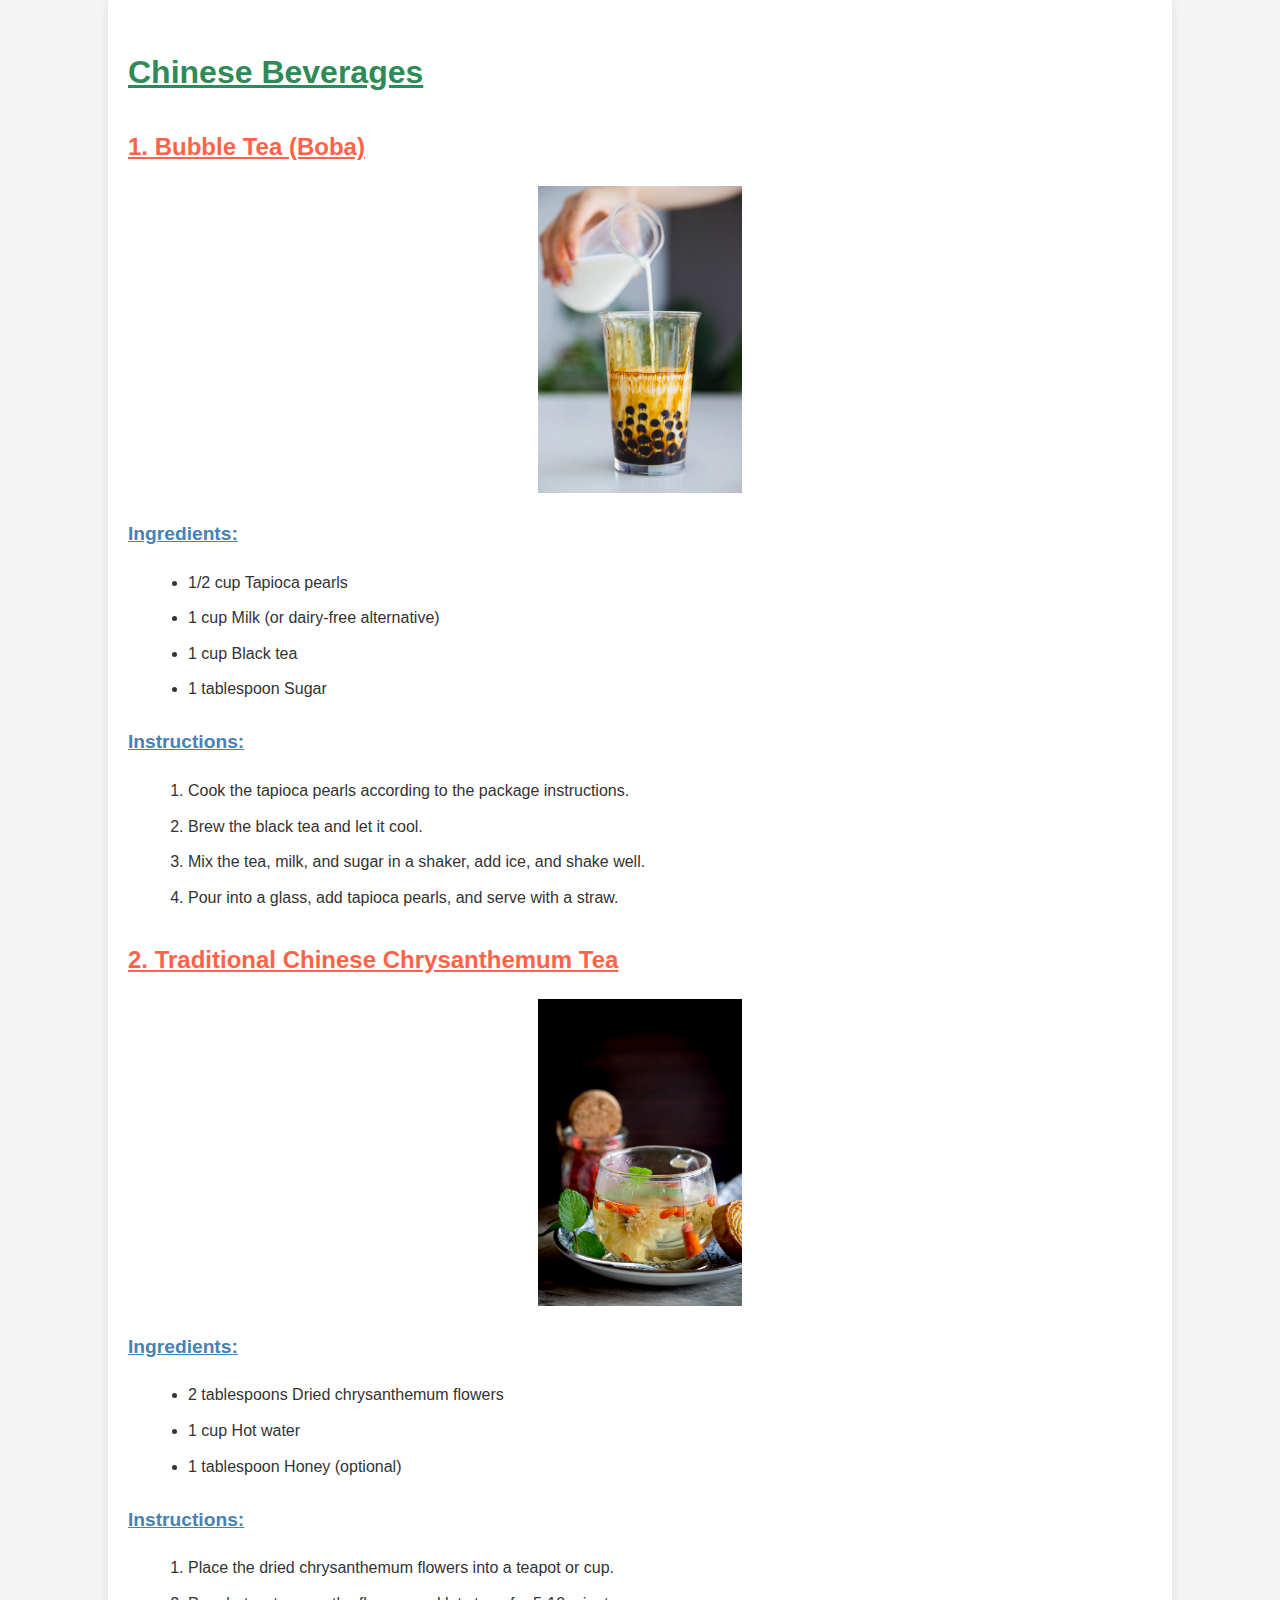
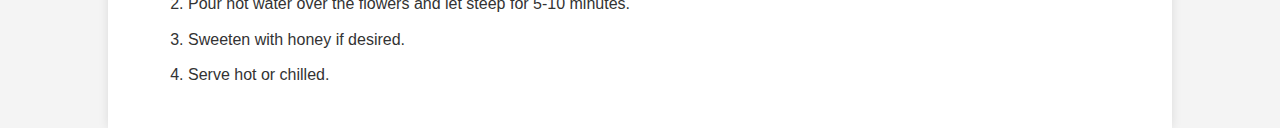
<file: CHINESE/CHINESE/beverages-recipe.html>
<!DOCTYPE html>
<html lang="en">

<head>
    <meta charset="UTF-8">
    <meta name="viewport" content="width=device-width, initial-scale=1.0">
    <title>Beverages - China Sichuan Food</title>
    <link rel="stylesheet" href="styles1.css">
</head>

<body>
    <div class="container">
        <h2>Chinese Beverages</h2>

        <h3>1. Bubble Tea (Boba)</h3>
        <img class="img" src="jui.webp"/>
        <h4>Ingredients:</h4>
        <ul>
            <li>1/2 cup Tapioca pearls</li>
            <li>1 cup Milk (or dairy-free alternative)</li>
            <li>1 cup Black tea</li>
            <li>1 tablespoon Sugar</li>
        </ul>

        <h4>Instructions:</h4>
        <ol>
            <li>Cook the tapioca pearls according to the package instructions.</li>
            <li>Brew the black tea and let it cool.</li>
            <li>Mix the tea, milk, and sugar in a shaker, add ice, and shake well.</li>
            <li>Pour into a glass, add tapioca pearls, and serve with a straw.</li>
        </ol>

        <h3>2. Traditional Chinese Chrysanthemum Tea</h3>
        <img class="img" src="t2.jpg"/>
        <h4>Ingredients:</h4>
        <ul>
            <li>2 tablespoons Dried chrysanthemum flowers</li>
            <li>1 cup Hot water</li>
            <li>1 tablespoon Honey (optional)</li>
        </ul>

        <h4>Instructions:</h4>
        <ol>
            <li>Place the dried chrysanthemum flowers into a teapot or cup.</li>
            <li>Pour hot water over the flowers and let steep for 5-10 minutes.</li>
            <li>Sweeten with honey if desired.</li>
            <li>Serve hot or chilled.</li>
        </ol>
    </div>
</body>

</html>
</file>
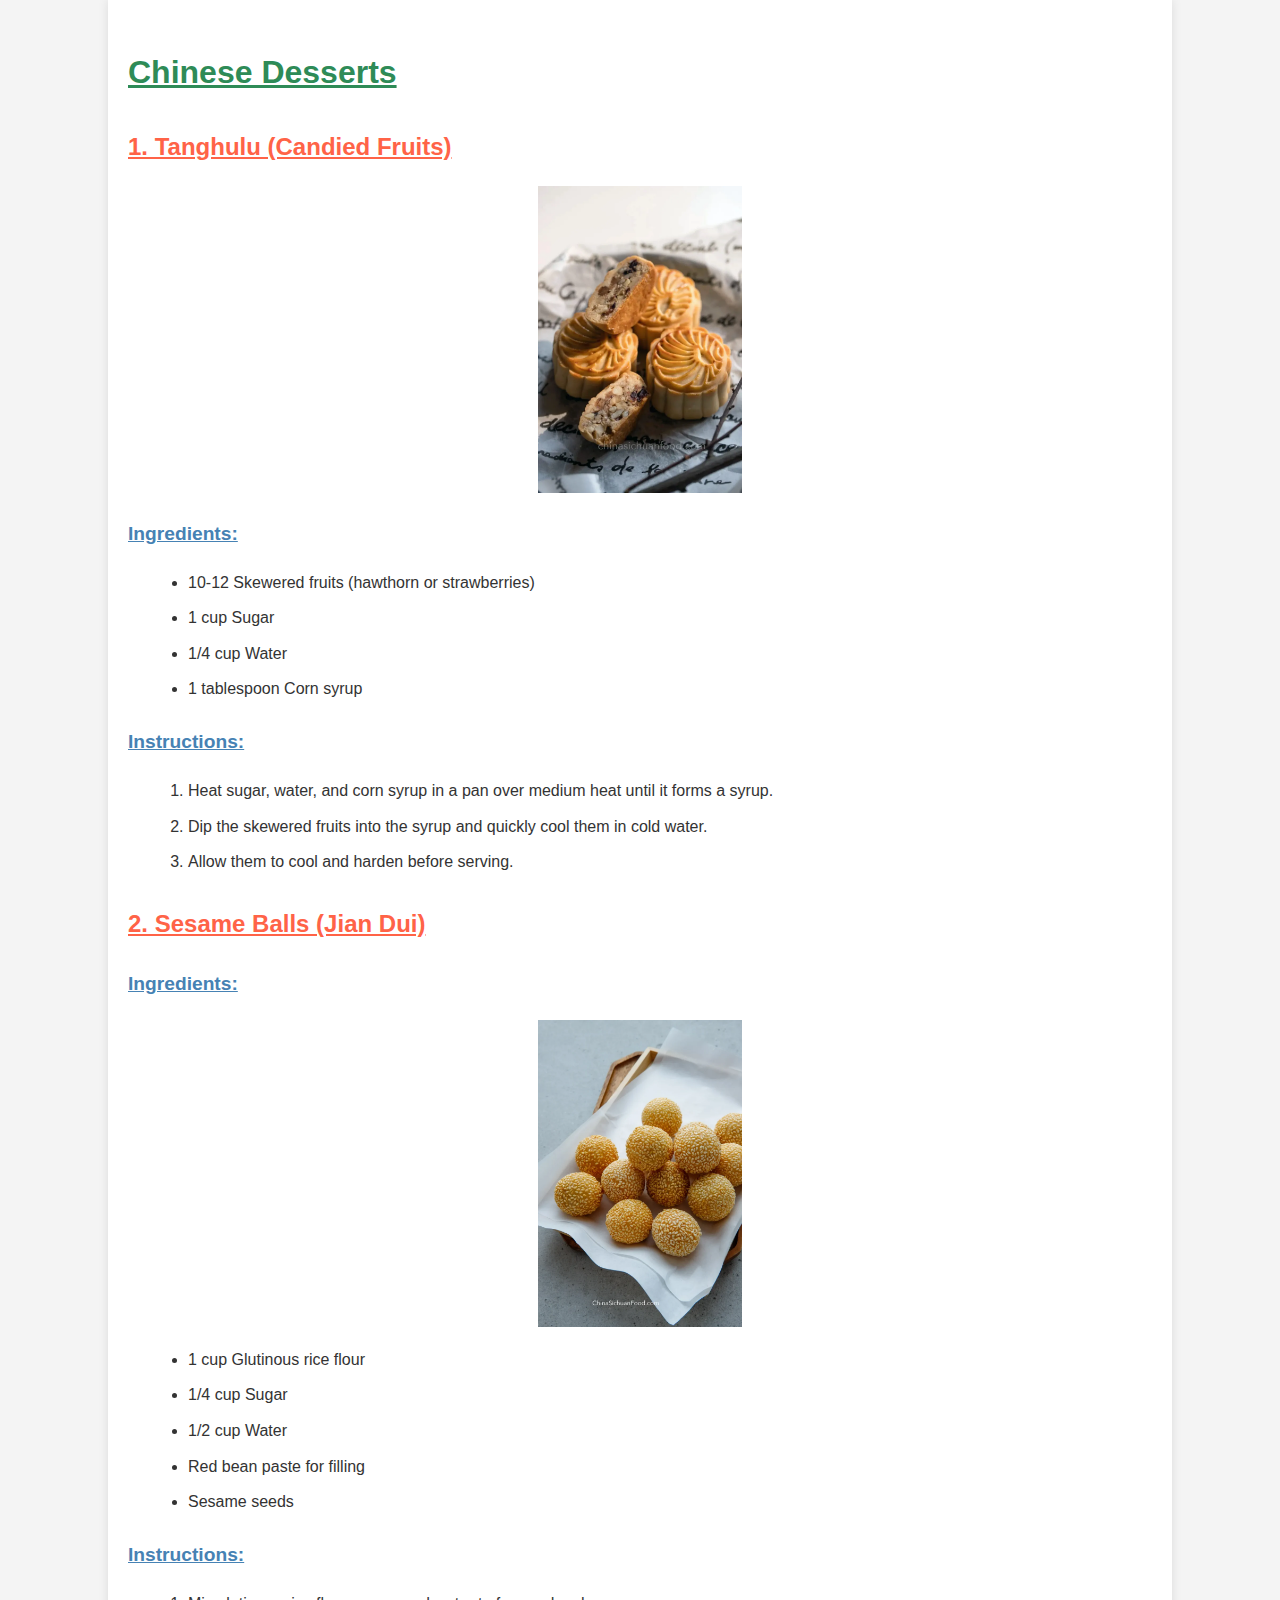
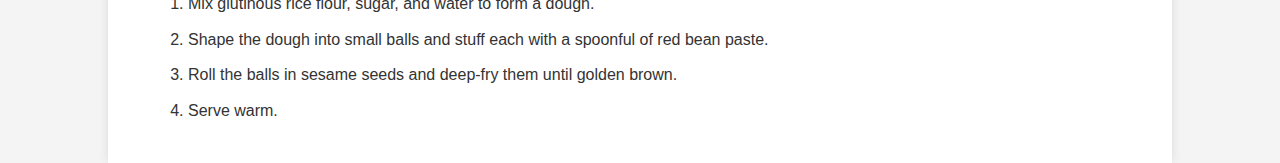
<file: CHINESE/CHINESE/desserts-recipe.html>
<!DOCTYPE html>
<html lang="en">

<head>
    <meta charset="UTF-8">
    <meta name="viewport" content="width=device-width, initial-scale=1.0">
    <title>Desserts - China Sichuan Food</title>
    <link rel="stylesheet" href="styles1.css">
</head>

<body>
    <div class="container">
        <h2>Chinese Desserts</h2>

        <h3>1. Tanghulu (Candied Fruits)</h3>
        <img class="img" src="d1.webp">
        <h4>Ingredients:</h4>
        <ul>
            <li>10-12 Skewered fruits (hawthorn or strawberries)</li>
            <li>1 cup Sugar</li>
            <li>1/4 cup Water</li>
            <li>1 tablespoon Corn syrup</li>
        </ul>

        <h4>Instructions:</h4>
        <ol>
            <li>Heat sugar, water, and corn syrup in a pan over medium heat until it forms a syrup.</li>
            <li>Dip the skewered fruits into the syrup and quickly cool them in cold water.</li>
            <li>Allow them to cool and harden before serving.</li>
        </ol>

        <h3>2. Sesame Balls (Jian Dui)</h3>
        <h4>Ingredients:</h4>
        <img class="img" src="d22.webp">
        <ul>
            <li>1 cup Glutinous rice flour</li>
            <li>1/4 cup Sugar</li>
            <li>1/2 cup Water</li>
            <li>Red bean paste for filling</li>
            <li>Sesame seeds</li>
        </ul>

        <h4>Instructions:</h4>
        <ol>
            <li>Mix glutinous rice flour, sugar, and water to form a dough.</li>
            <li>Shape the dough into small balls and stuff each with a spoonful of red bean paste.</li>
            <li>Roll the balls in sesame seeds and deep-fry them until golden brown.</li>
            <li>Serve warm.</li>
        </ol>
    </div>
</body>

</html>
</file>
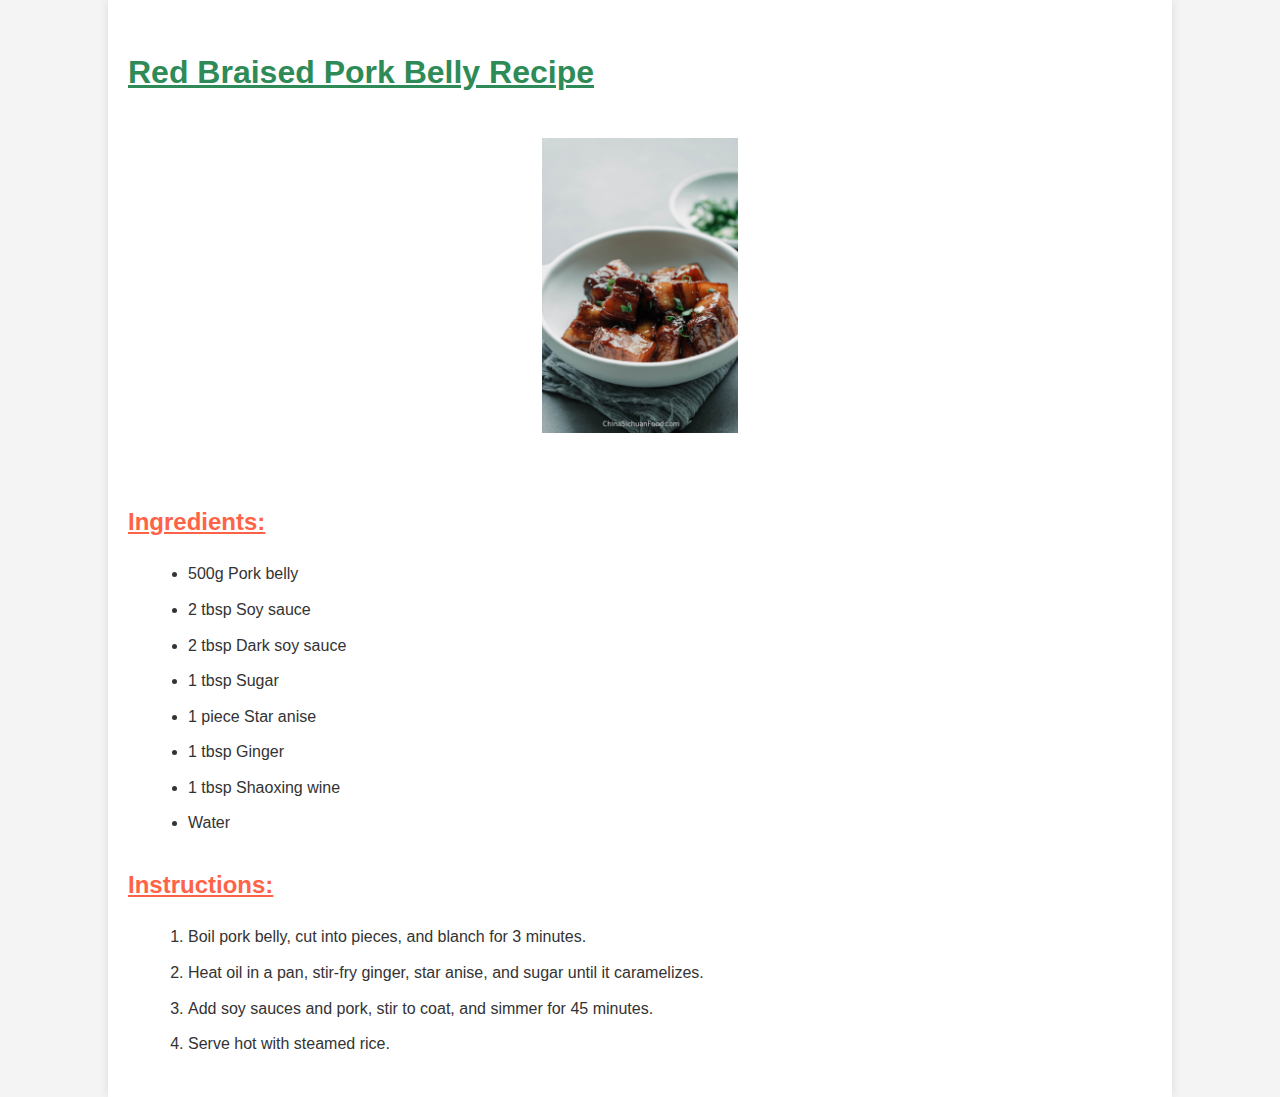
<file: CHINESE/CHINESE/hong-shao-rou-recipe.html>
<!DOCTYPE html>
<html lang="en">

<head>
    <meta charset="UTF-8">
    <meta name="viewport" content="width=device-width, initial-scale=1.0">
    <title>Red Braised Pork Belly Recipe</title>
    <link rel="stylesheet" href="styles1.css">
</head>

<body>
    <div class="container">
        
        <h2>Red Braised Pork Belly Recipe</h2>
        <div class="contain">
            <img class="img" src="hong-shao-rou.jpg" alt="Red Braised Pork Belly">
        </div>
        <h3>Ingredients:</h3>
        <ul>
            <li>500g Pork belly</li>
            <li>2 tbsp Soy sauce</li>
            <li>2 tbsp Dark soy sauce</li>
            <li>1 tbsp Sugar</li>
            <li>1 piece Star anise</li>
            <li>1 tbsp Ginger</li>
            <li>1 tbsp Shaoxing wine</li>
            <li>Water</li>
        </ul>
        <h3>Instructions:</h3>
        <ol>
            <li>Boil pork belly, cut into pieces, and blanch for 3 minutes.</li>
            <li>Heat oil in a pan, stir-fry ginger, star anise, and sugar until it caramelizes.</li>
            <li>Add soy sauces and pork, stir to coat, and simmer for 45 minutes.</li>
            <li>Serve hot with steamed rice.</li>
        </ol>
    </div>
</body>

</html>
</file>
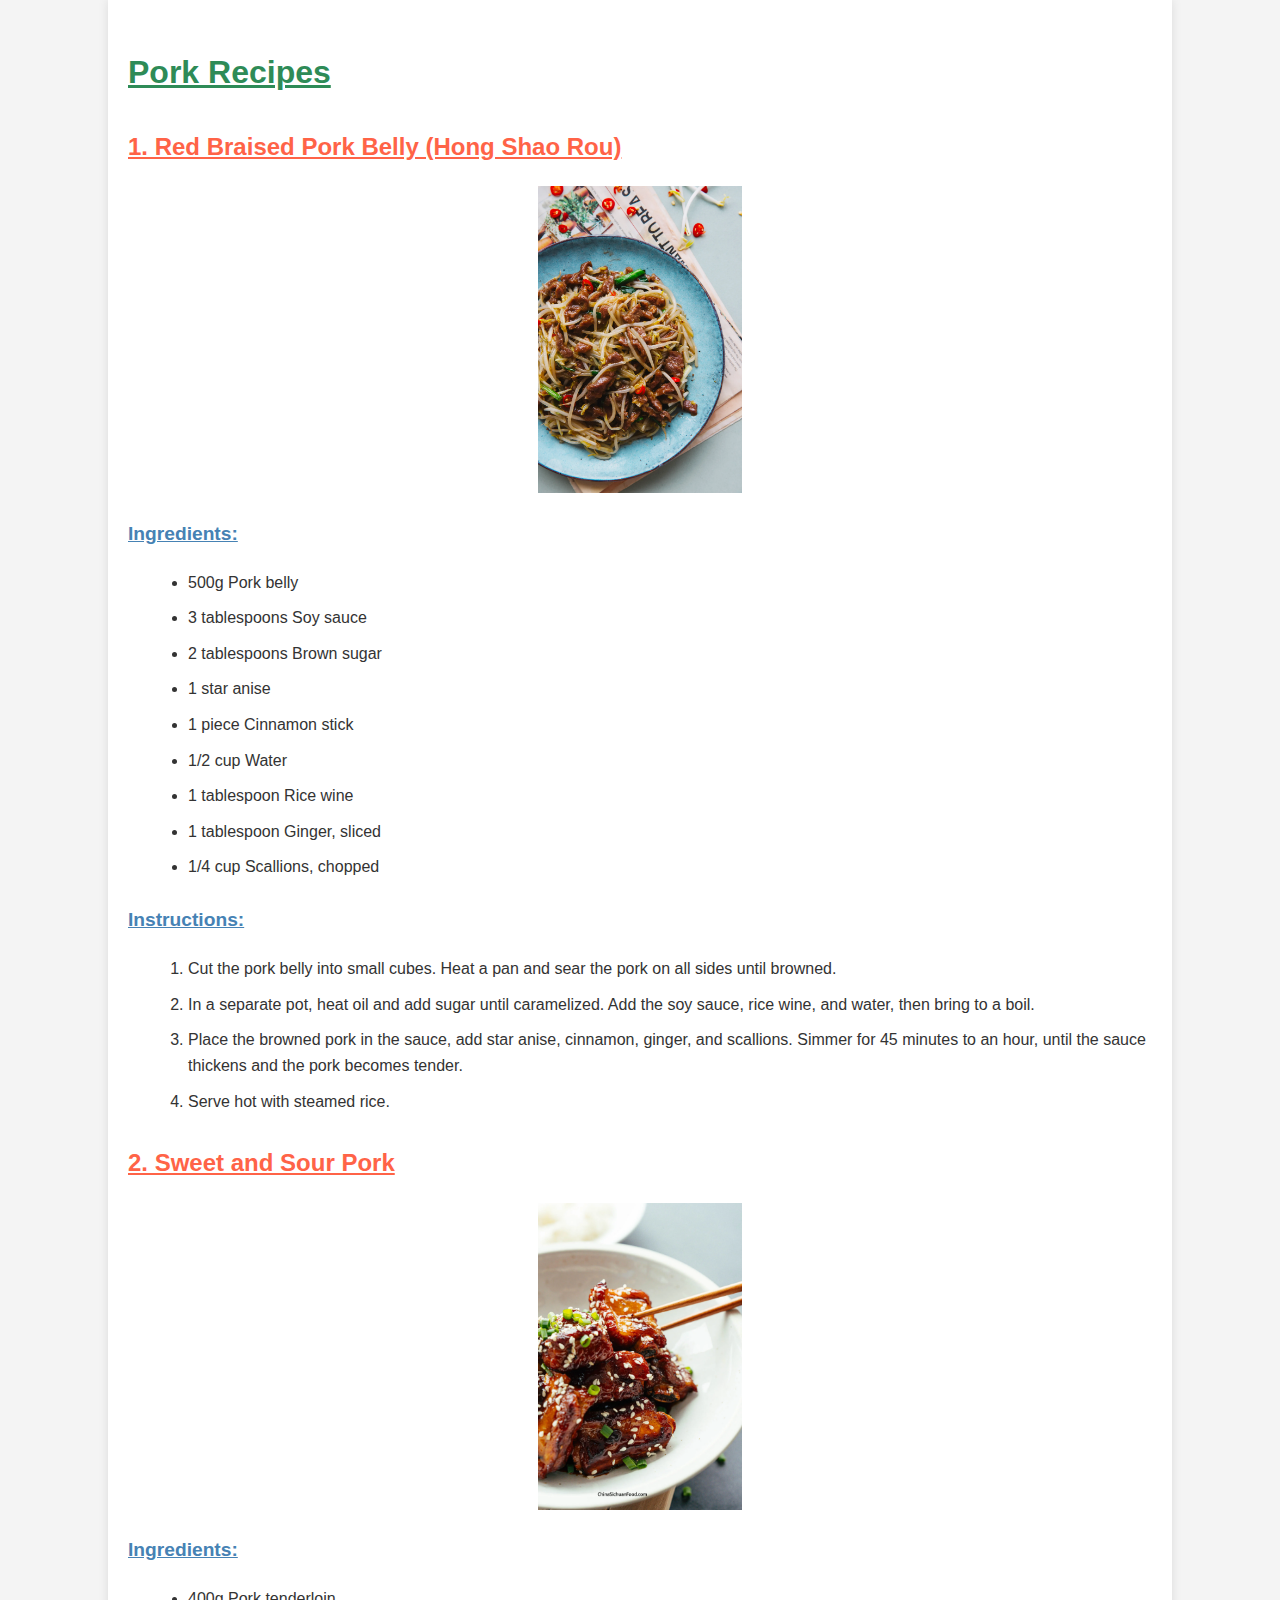
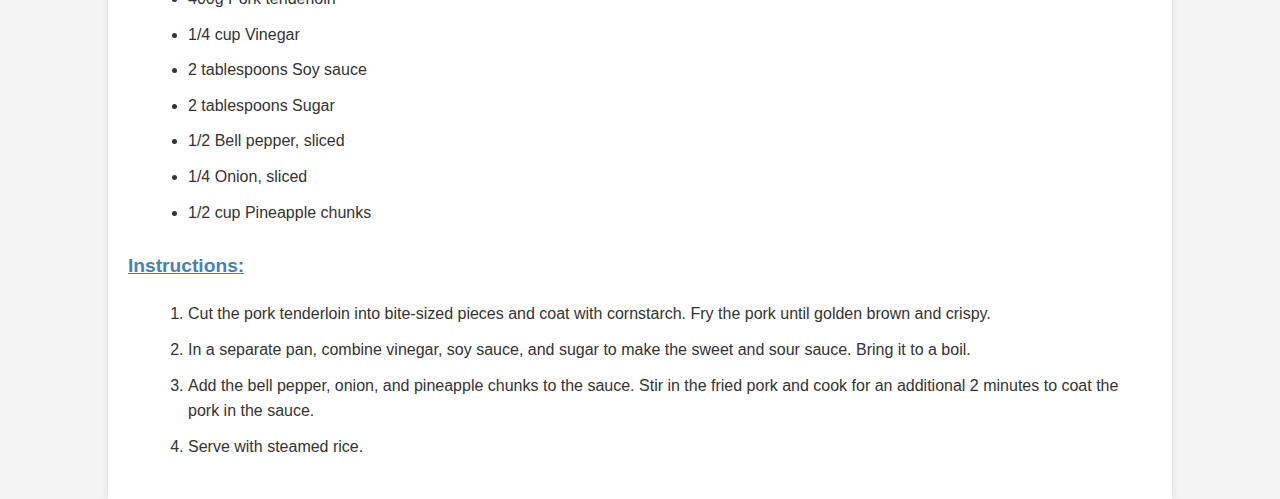
<file: CHINESE/CHINESE/pork-recipe.html>
<!DOCTYPE html>
<html lang="en">

<head>
    <meta charset="UTF-8">
    <meta name="viewport" content="width=device-width, initial-scale=1.0">
    <title>Pork Recipes - China Sichuan Food</title>
    <link rel="stylesheet" href="styles1.css">
</head>

<body>
    <div class="container">
        <h2>Pork Recipes</h2>
        <h3>1. Red Braised Pork Belly (Hong Shao Rou)</h3>
        <img class="img" src="pork1.webp">
       
        <h4>Ingredients:</h4>
        <ul>
            <li>500g Pork belly</li>
            <li>3 tablespoons Soy sauce</li>
            <li>2 tablespoons Brown sugar</li>
            <li>1 star anise</li>
            <li>1 piece Cinnamon stick</li>
            <li>1/2 cup Water</li>
            <li>1 tablespoon Rice wine</li>
            <li>1 tablespoon Ginger, sliced</li>
            <li>1/4 cup Scallions, chopped</li>
        </ul>

        <h4>Instructions:</h4>
        <ol>
            <li>Cut the pork belly into small cubes. Heat a pan and sear the pork on all sides until browned.</li>
            <li>In a separate pot, heat oil and add sugar until caramelized. Add the soy sauce, rice wine, and water, then bring to a boil.</li>
            <li>Place the browned pork in the sauce, add star anise, cinnamon, ginger, and scallions. Simmer for 45 minutes to an hour, until the sauce thickens and the pork becomes tender.</li>
            <li>Serve hot with steamed rice.</li>
        </ol>
        
        <h3>2. Sweet and Sour Pork</h3>
        <img class="img" src="pork2.webp">
        
        <h4>Ingredients:</h4>
        <ul>
            <li>400g Pork tenderloin</li>
            <li>1/4 cup Vinegar</li>
            <li>2 tablespoons Soy sauce</li>
            <li>2 tablespoons Sugar</li>
            <li>1/2 Bell pepper, sliced</li>
            <li>1/4 Onion, sliced</li>
            <li>1/2 cup Pineapple chunks</li>
        </ul>

        <h4>Instructions:</h4>
        <ol>
            <li>Cut the pork tenderloin into bite-sized pieces and coat with cornstarch. Fry the pork until golden brown and crispy.</li>
            <li>In a separate pan, combine vinegar, soy sauce, and sugar to make the sweet and sour sauce. Bring it to a boil.</li>
            <li>Add the bell pepper, onion, and pineapple chunks to the sauce. Stir in the fried pork and cook for an additional 2 minutes to coat the pork in the sauce.</li>
            <li>Serve with steamed rice.</li>
        </ol>
    </div>
</body>

</html>
</file>
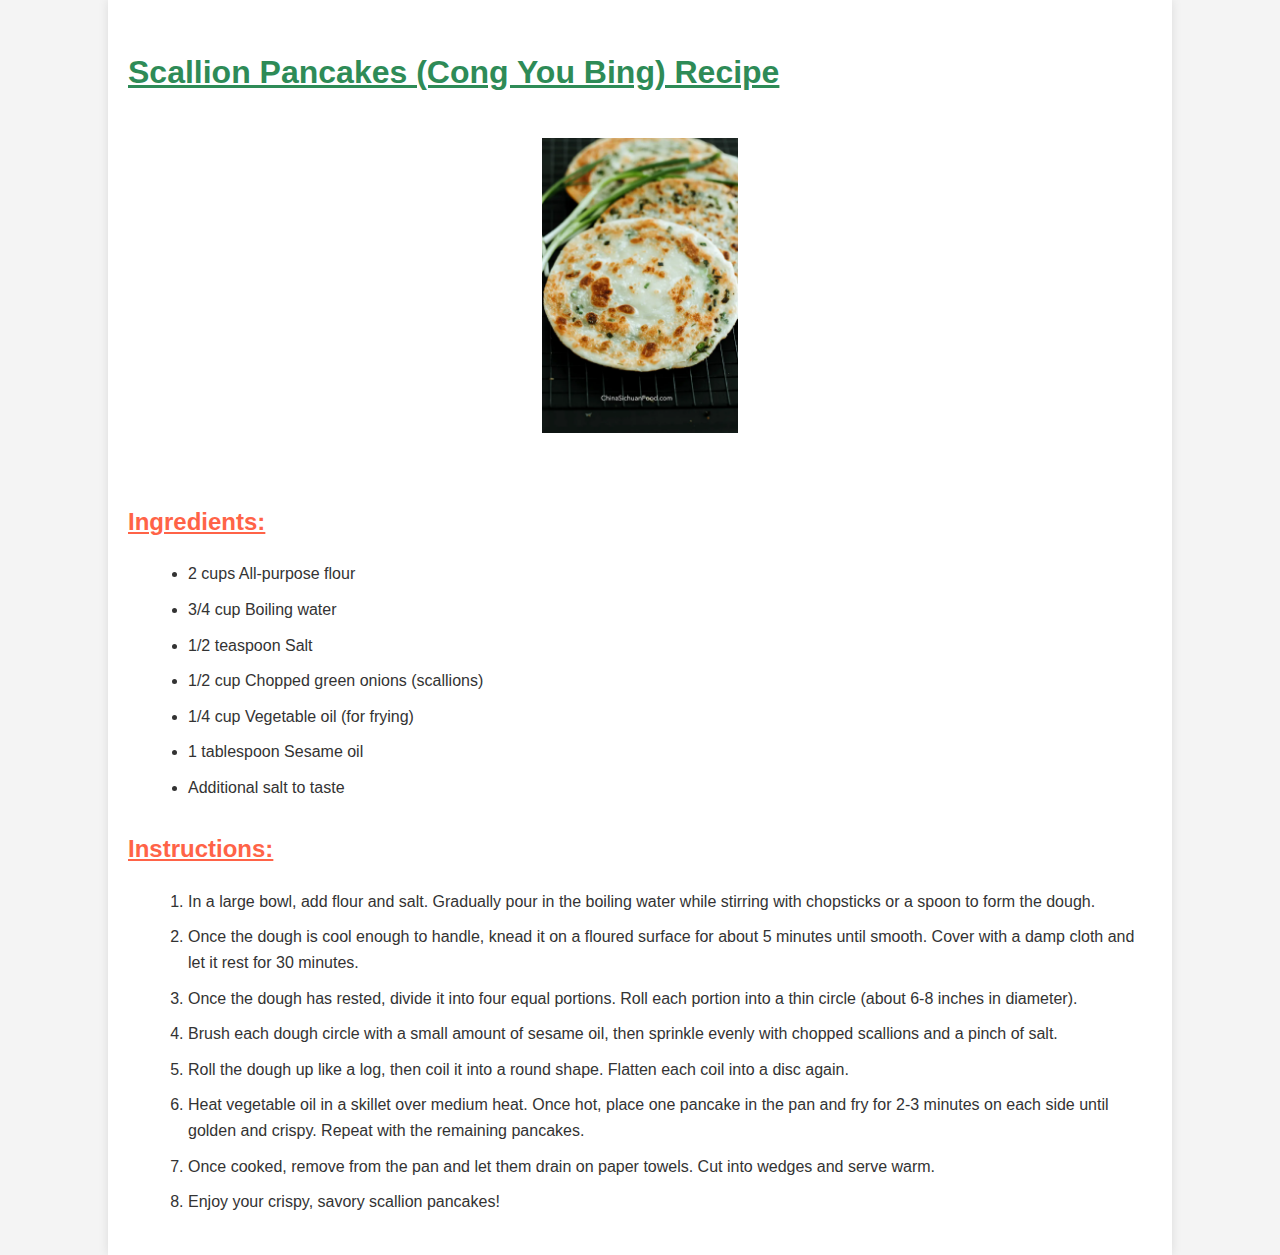
<file: CHINESE/CHINESE/scallion-pancakes-recipe.html>
<!DOCTYPE html>
<html lang="en">

<head>
    <meta charset="UTF-8">
    <meta name="viewport" content="width=device-width, initial-scale=1.0">
    <title>Scallion Pancakes (Cong You Bing) Recipe</title>
    <link rel="stylesheet" href="styles1.css">
</head>

<body>
    <div class="container">
        
        <h2>Scallion Pancakes (Cong You Bing) Recipe</h2>
        <div class="contain">
            <img class="img" src="scallion-pancakes.jpg" alt="Red Braised Pork Belly">
        </div>
        <h3>Ingredients:</h3>
        <ul>
            <li>2 cups All-purpose flour</li>
            <li>3/4 cup Boiling water</li>
            <li>1/2 teaspoon Salt</li>
            <li>1/2 cup Chopped green onions (scallions)</li>
            <li>1/4 cup Vegetable oil (for frying)</li>
            <li>1 tablespoon Sesame oil</li>
            <li>Additional salt to taste</li>
        </ul>

        <h3>Instructions:</h3>
        <ol>
            <li>In a large bowl, add flour and salt. Gradually pour in the boiling water while stirring with chopsticks or a spoon to form the dough.</li>
            <li>Once the dough is cool enough to handle, knead it on a floured surface for about 5 minutes until smooth. Cover with a damp cloth and let it rest for 30 minutes.</li>
            <li>Once the dough has rested, divide it into four equal portions. Roll each portion into a thin circle (about 6-8 inches in diameter).</li>
            <li>Brush each dough circle with a small amount of sesame oil, then sprinkle evenly with chopped scallions and a pinch of salt.</li>
            <li>Roll the dough up like a log, then coil it into a round shape. Flatten each coil into a disc again.</li>
            <li>Heat vegetable oil in a skillet over medium heat. Once hot, place one pancake in the pan and fry for 2-3 minutes on each side until golden and crispy. Repeat with the remaining pancakes.</li>
            <li>Once cooked, remove from the pan and let them drain on paper towels. Cut into wedges and serve warm.</li>
            <li>Enjoy your crispy, savory scallion pancakes!</li>
        </ol>
    </div>
</body>

</html>
</file>
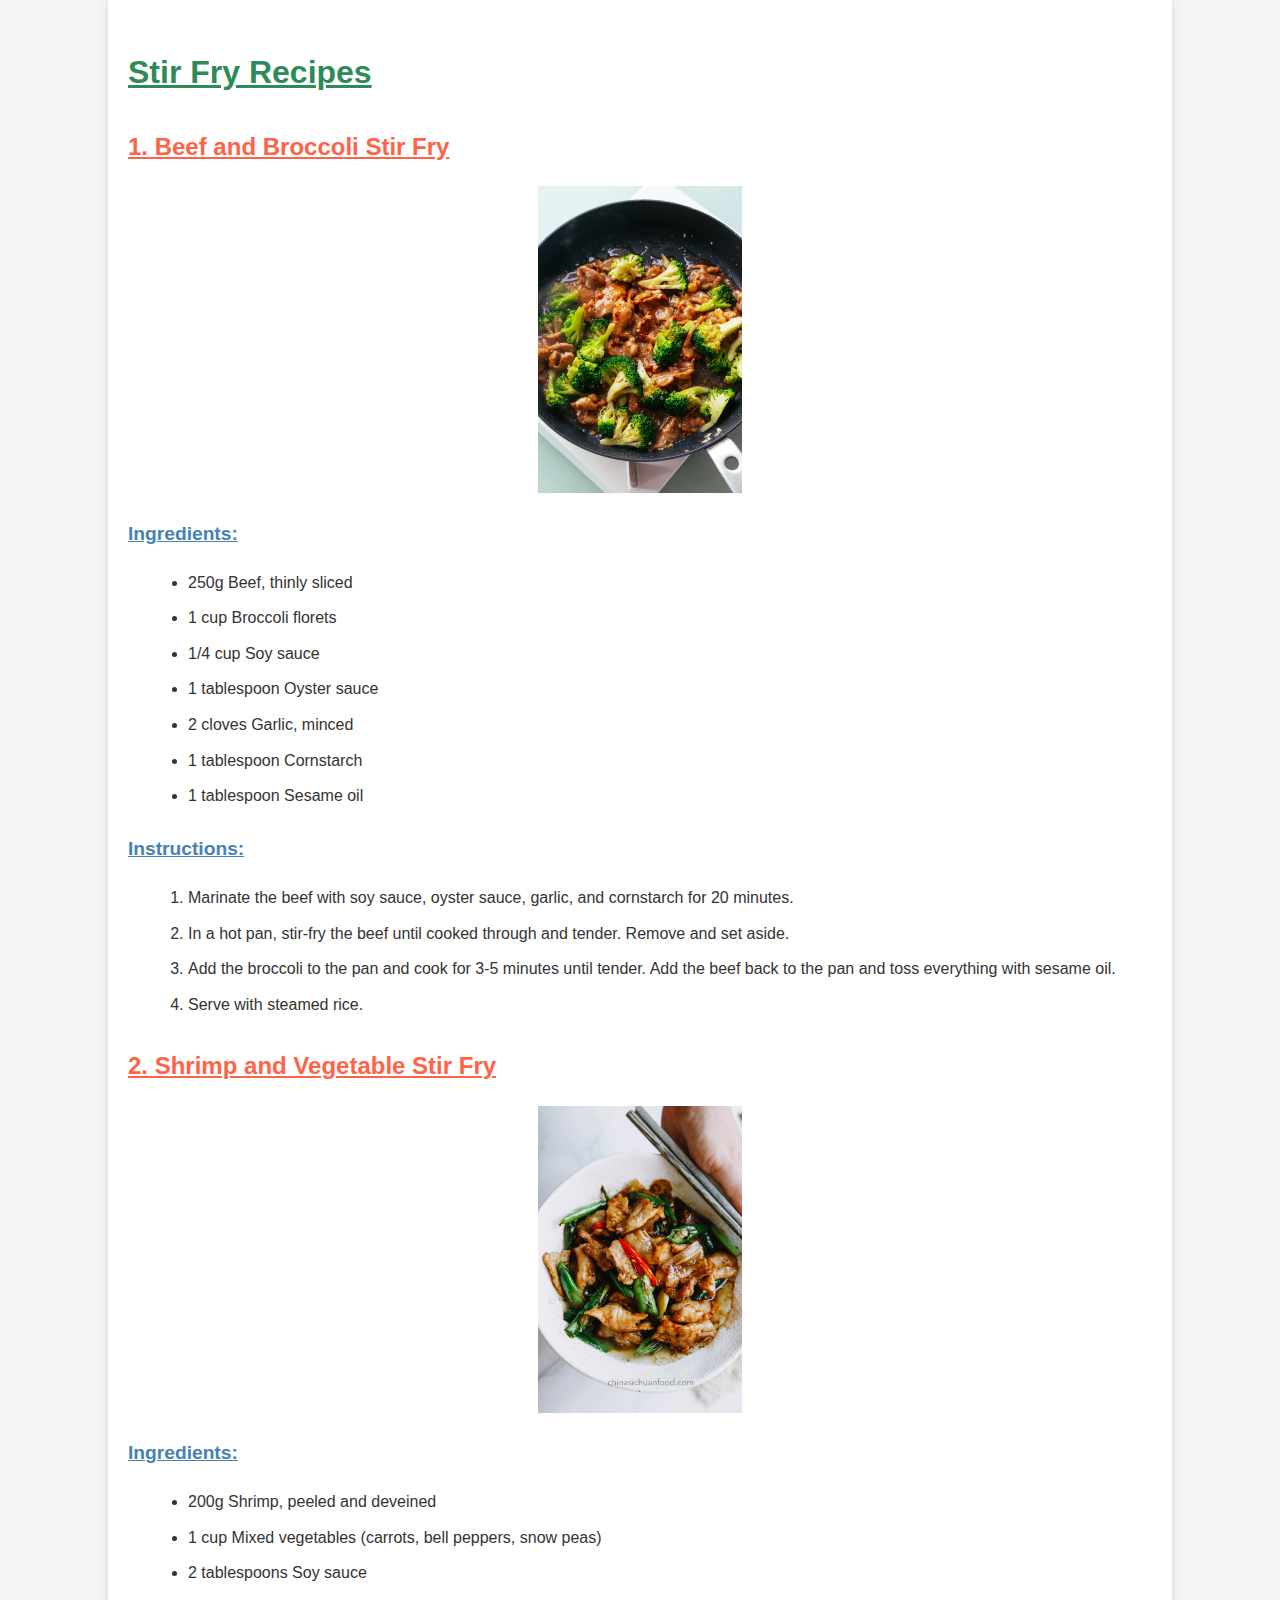
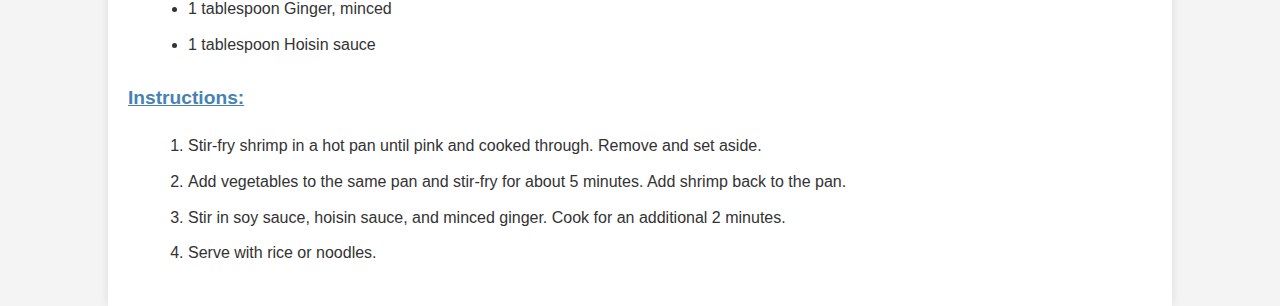
<file: CHINESE/CHINESE/stir-fry-recipe.html>
<!DOCTYPE html>
<html lang="en">

<head>
    <meta charset="UTF-8">
    <meta name="viewport" content="width=device-width, initial-scale=1.0">
    <title>Stir Fry Recipes - China Sichuan Food</title>
    <link rel="stylesheet" href="styles1.css">
</head>

<body>
    <div class="container">
        <h2>Stir Fry Recipes</h2>

        <h3>1. Beef and Broccoli Stir Fry</h3>
        <img class="img" src="fry1.png">

        <h4>Ingredients:</h4>
        <ul>
            <li>250g Beef, thinly sliced</li>
            <li>1 cup Broccoli florets</li>
            <li>1/4 cup Soy sauce</li>
            <li>1 tablespoon Oyster sauce</li>
            <li>2 cloves Garlic, minced</li>
            <li>1 tablespoon Cornstarch</li>
            <li>1 tablespoon Sesame oil</li>
        </ul>

        <h4>Instructions:</h4>
        <ol>
            <li>Marinate the beef with soy sauce, oyster sauce, garlic, and cornstarch for 20 minutes.</li>
            <li>In a hot pan, stir-fry the beef until cooked through and tender. Remove and set aside.</li>
            <li>Add the broccoli to the pan and cook for 3-5 minutes until tender. Add the beef back to the pan and toss everything with sesame oil.</li>
            <li>Serve with steamed rice.</li>
        </ol>

        <h3>2. Shrimp and Vegetable Stir Fry</h3>
        <img class="img" src="fry2.jpg">
        <h4>Ingredients:</h4>
        <ul>
            <li>200g Shrimp, peeled and deveined</li>
            <li>1 cup Mixed vegetables (carrots, bell peppers, snow peas)</li>
            <li>2 tablespoons Soy sauce</li>
            <li>1 tablespoon Ginger, minced</li>
            <li>1 tablespoon Hoisin sauce</li>
        </ul>

        <h4>Instructions:</h4>
        <ol>
            <li>Stir-fry shrimp in a hot pan until pink and cooked through. Remove and set aside.</li>
            <li>Add vegetables to the same pan and stir-fry for about 5 minutes. Add shrimp back to the pan.</li>
            <li>Stir in soy sauce, hoisin sauce, and minced ginger. Cook for an additional 2 minutes.</li>
            <li>Serve with rice or noodles.</li>
        </ol>
    </div>
</body>

</html>
</file>
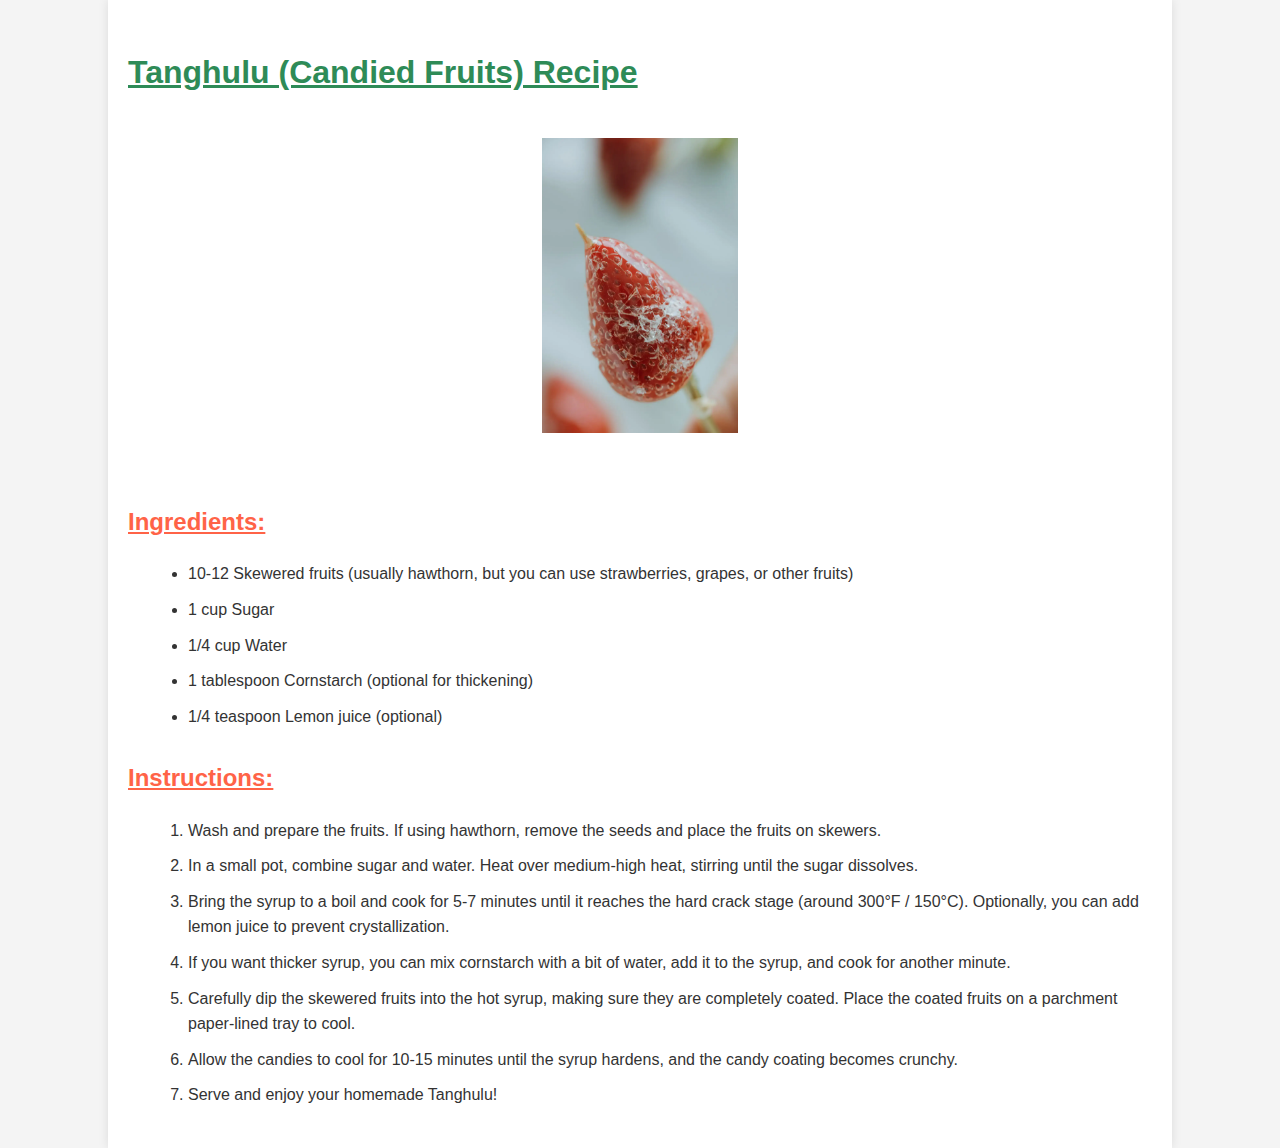
<file: CHINESE/CHINESE/tanghulu-recipe.html>
<!DOCTYPE html>
<html lang="en">

<head>
    <meta charset="UTF-8">
    <meta name="viewport" content="width=device-width, initial-scale=1.0">
    <title>Tanghulu (Candied Fruits) Recipe</title>
    <link rel="stylesheet" href="styles1.css">
</head>

<body>
    <div class="container">
        

        <h2>Tanghulu (Candied Fruits) Recipe</h2>
        <div class="contain">
            <img class="img" src="tanghulu.jpg" alt="Tanghulu Candied Fruits">
        </div>
        <h3>Ingredients:</h3>
        <ul>
            <li>10-12 Skewered fruits (usually hawthorn, but you can use strawberries, grapes, or other fruits)</li>
            <li>1 cup Sugar</li>
            <li>1/4 cup Water</li>
            <li>1 tablespoon Cornstarch (optional for thickening)</li>
            <li>1/4 teaspoon Lemon juice (optional)</li>
        </ul>

        <h3>Instructions:</h3>
        <ol>
            <li>Wash and prepare the fruits. If using hawthorn, remove the seeds and place the fruits on skewers.</li>
            <li>In a small pot, combine sugar and water. Heat over medium-high heat, stirring until the sugar dissolves.</li>
            <li>Bring the syrup to a boil and cook for 5-7 minutes until it reaches the hard crack stage (around 300°F / 150°C). Optionally, you can add lemon juice to prevent crystallization.</li>
            <li>If you want thicker syrup, you can mix cornstarch with a bit of water, add it to the syrup, and cook for another minute.</li>
            <li>Carefully dip the skewered fruits into the hot syrup, making sure they are completely coated. Place the coated fruits on a parchment paper-lined tray to cool.</li>
            <li>Allow the candies to cool for 10-15 minutes until the syrup hardens, and the candy coating becomes crunchy.</li>
            <li>Serve and enjoy your homemade Tanghulu!</li>
        </ol>
    </div>
</body>

</html>
</file>
<file: CHINESE/CHINESE/styles1.css>
/* General body styles */
body {
    font-family: 'Arial', sans-serif; /* Sets a default font for the entire page */
    line-height: 1.6; /* Adds some space between lines of text */
    background-color: #f4f4f4; /* Light grey background */
    color: #333; /* Dark grey text for readability */
    margin: 0;
    padding: 0;
}

/* Container to hold the content */
.container {
    width: 80%;
    margin: 0 auto; /* Centers the container */
    padding: 20px;
    background-color: #fff; /* White background for the container */
    box-shadow: 0 0 10px rgba(0, 0, 0, 0.1); /* Adds a subtle shadow */
}

/* Style for the main heading (h2) */
h2 {
    text-decoration: underline; /* Underlines the heading */
    color: #2E8B57; /* Dark green font color */
    font-size: 2em; /* Increases font size */
    margin-bottom: 20px; /* Adds some space below the heading */
}

/* Style for the sub-headings (h3) */
h3 {
    text-decoration: underline; /* Underlines the sub-heading */
    color: #FF6347; /* Tomato red font color */
    font-size: 1.5em; /* Increases font size */
    margin-top: 30px; /* Adds space above the sub-heading */
    margin-bottom: 10px; /* Adds space below the sub-heading */
}

/* Style for the sub-sub-headings (h4) */
h4 {
    text-decoration: underline; /* Underlines the sub-sub-heading */
    color: #4682B4; /* Steel blue font color */
    font-size: 1.2em; /* Slightly smaller font size */
    margin-bottom: 10px; /* Adds space below the sub-sub-heading */
}

/* Styling for list of ingredients and instructions */
ul, ol {
    margin-left: 20px; /* Adds indentation to the lists */
    margin-bottom: 20px; /* Adds space after the list */
}

/* Styling for the list items */
ul li, ol li {
    margin-bottom: 10px; /* Adds space between list items */
    font-size: 1em; /* Standard font size for list items */
}

/* Style for images */
.img {
    width: 100%; /* Makes images responsive */
    height: auto; /* Maintains aspect ratio */
    max-width: 600px; /* Limits the maximum width */
    display: block;
    margin: 0 auto 20px; /* Centers the image and adds space below */
}

/* Add some spacing between sections */
h2, h3, h4, ul, ol {
    margin-bottom: 20px; /* Adds space between sections */
}

/* Styling for the links (if any) */
a {
    text-decoration: none; /* Removes the underline from links */
    color: #4682B4; /* Blue color for links */
}

a:hover {
    text-decoration: underline; /* Underline the link on hover */
    color: #FF6347; /* Change color when hovering */
}
.img{
   
    width:20%;
    
}
.contain{
    text-align: center;
    padding:20px;

}
</file>
